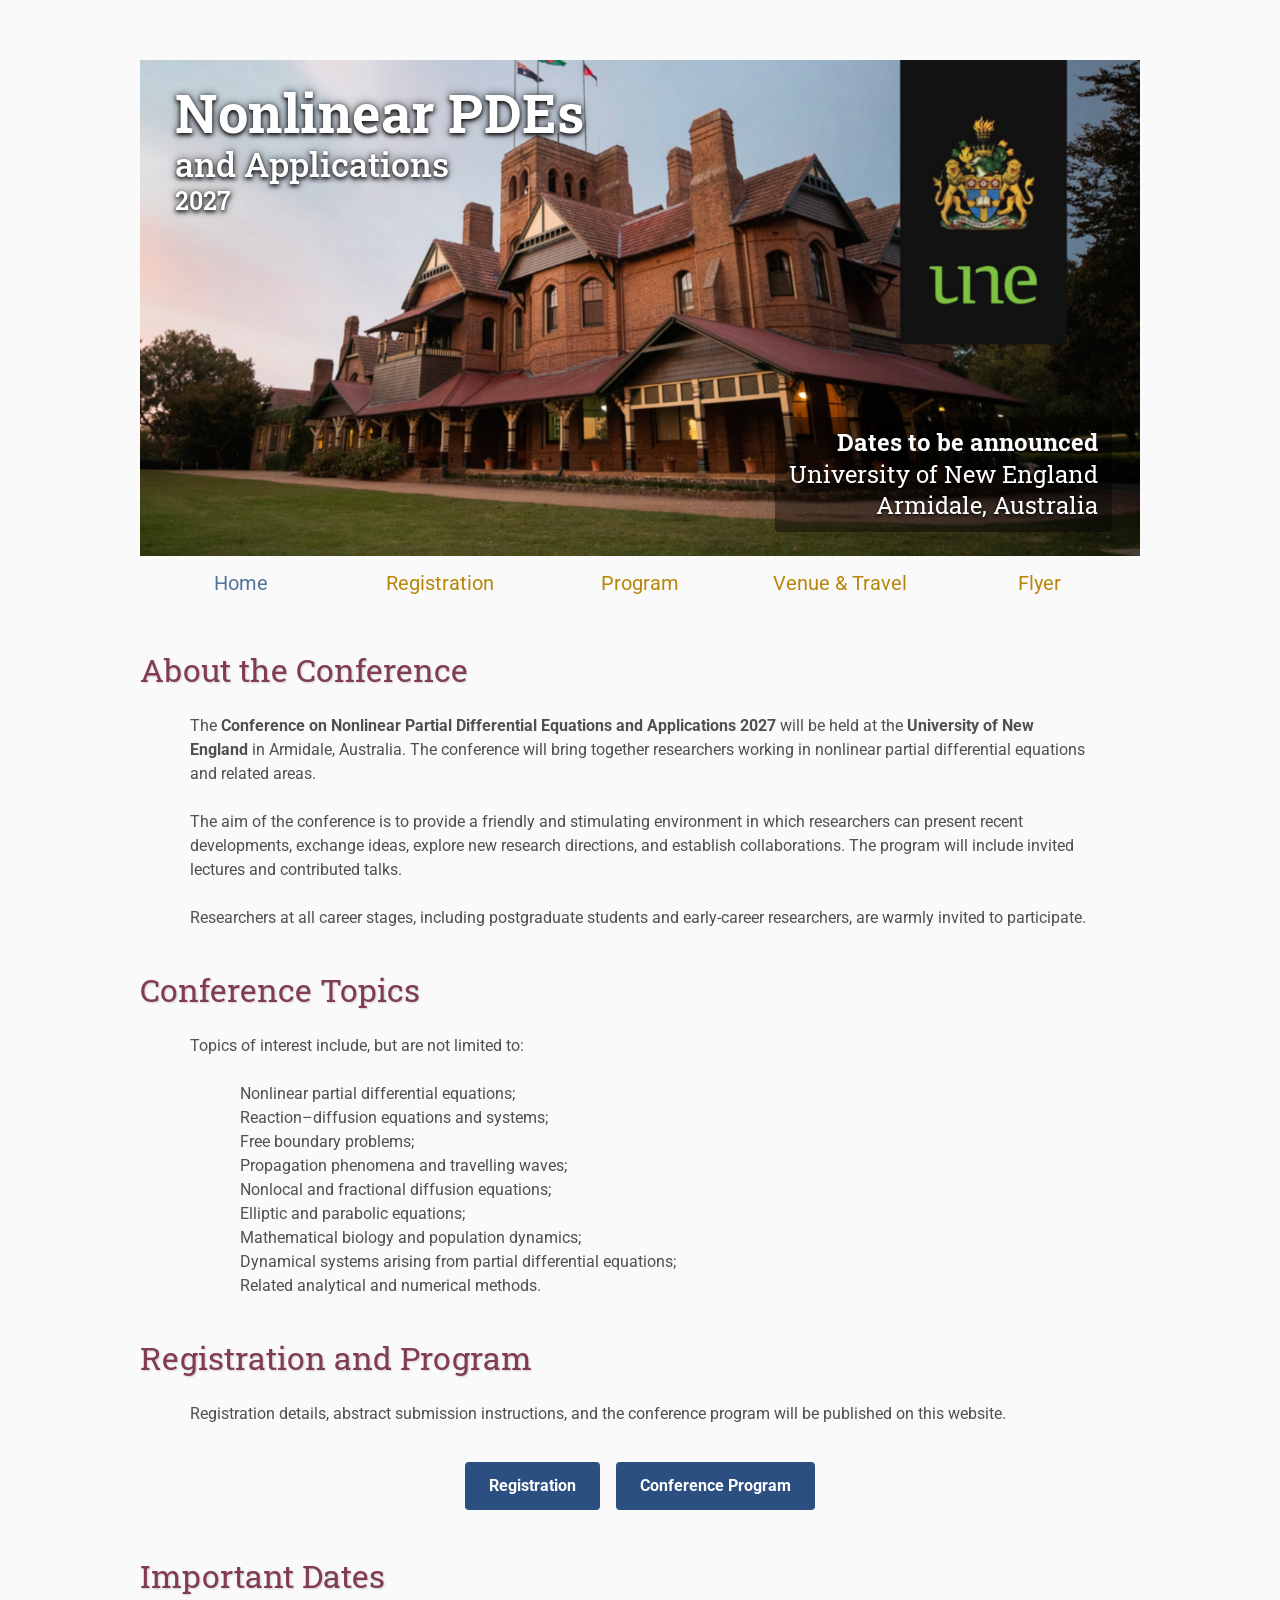
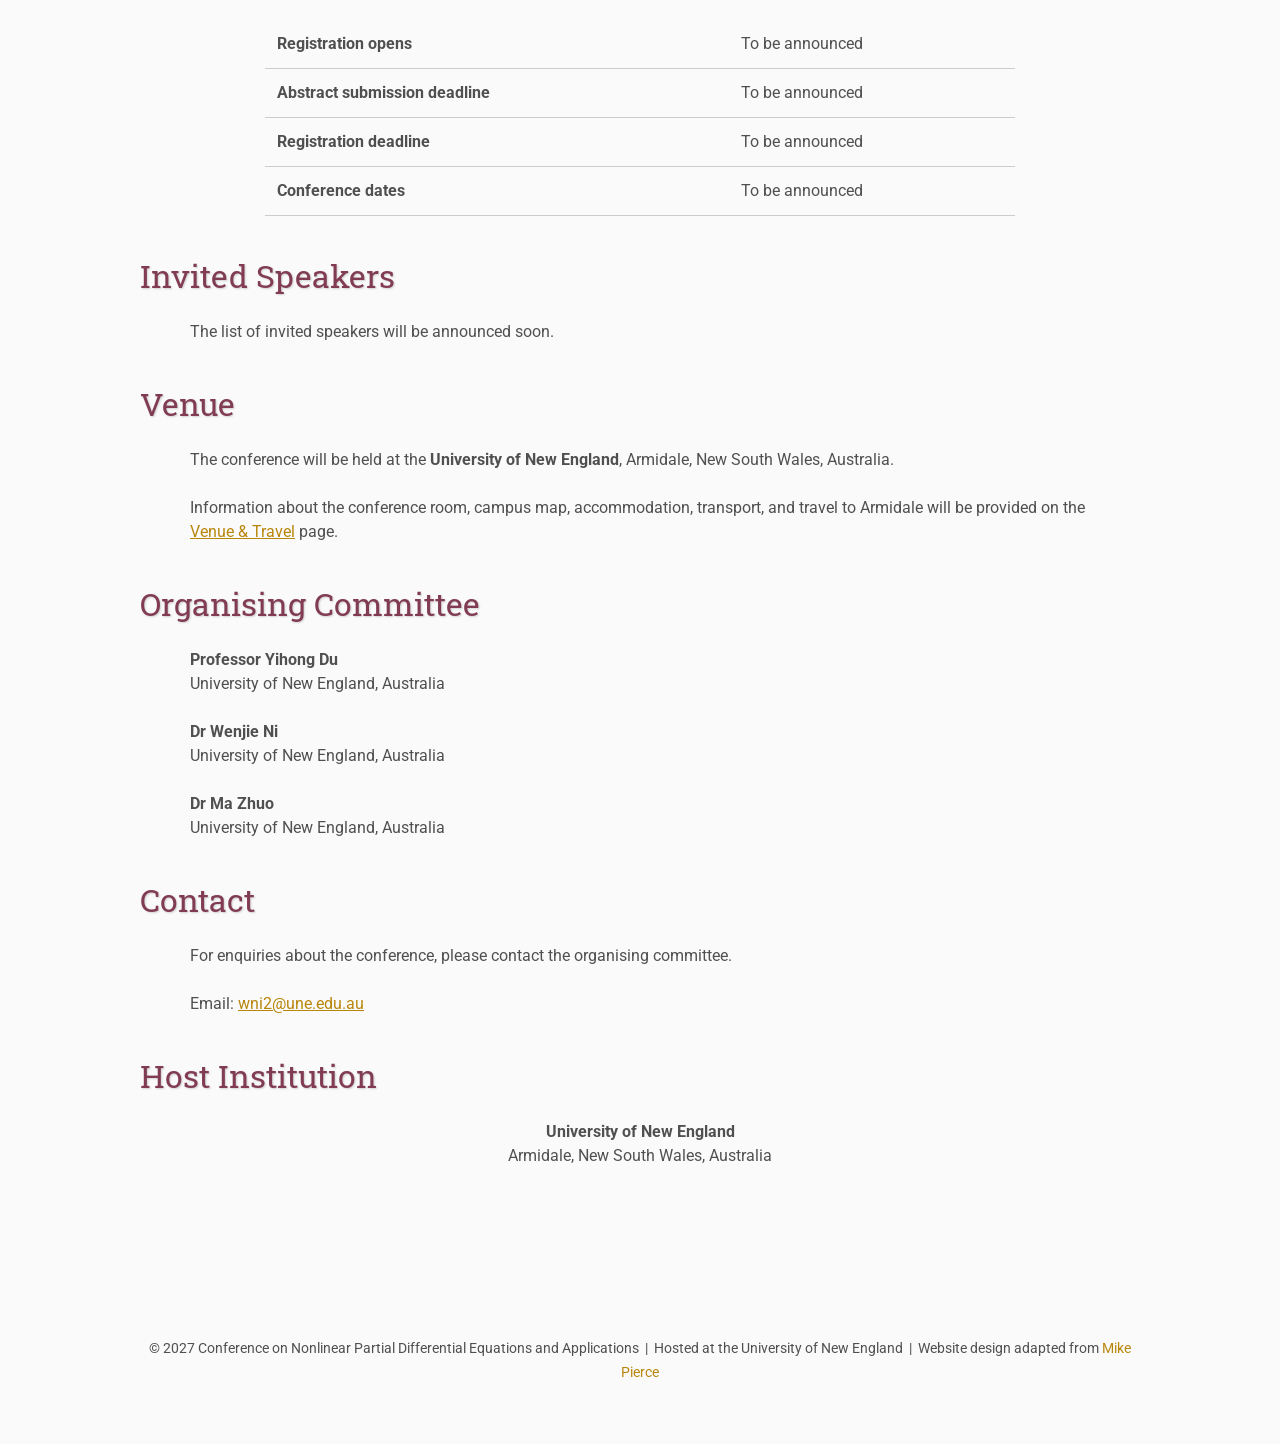
<file: index.html>
<!DOCTYPE html>
<html lang="en">

<head>
    <base href=".">

    <!-- 网站左上角的小图标。暂时继续使用模板原来的 favicon.png -->
    <link rel="shortcut icon" type="image/png" href="assets/favicon.png"/>

    <!-- 网站的主要排版文件 -->
    <link rel="stylesheet" type="text/css" media="all" href="assets/main.css"/>

    <!-- 让网站在手机上正常显示 -->
    <meta name="viewport" content="width=device-width, initial-scale=1.0">

    <!-- 修改：下面是搜索引擎看到的网站简介 -->
    <meta name="description"
          content="Conference on Nonlinear Partial Differential Equations and Applications 2027, University of New England, Armidale, Australia.">

    <meta name="resource-type" content="document">
    <meta name="distribution" content="global">

    <!-- 修改：会议关键词，可以以后增加 free boundary、reaction-diffusion 等 -->
    <meta name="keywords"
          content="mathematics conference, partial differential equations, nonlinear PDEs, free boundary problems, reaction-diffusion equations, University of New England">

    <!-- 修改：浏览器标签页上显示的会议名称 -->
    <title>Nonlinear PDEs and Applications 2027</title>
</head>

<body>

    <!-- =========================================================
         顶部会议横幅
         背景图片来自 assets/banner.jpg
         以后只需要替换 banner.jpg，就能更换横幅图片
         ========================================================= -->
  <!-- =========================================================
     会议横幅
     ========================================================= -->
<div class="banner">

    <img src="assets/banner.jpg"
         alt="Conference on Nonlinear Partial Differential Equations and Applications 2027">

    <!-- 左上角会议名称 -->
    <div class="conference-title">
        <div class="conference-main-title">
            Nonlinear PDEs
        </div>

        <div class="conference-subtitle">
            and Applications
        </div>

        <div class="conference-year">
            2027
        </div>
    </div>

    <!-- 右下角会议日期和地点 -->
    <div class="conference-details">
        <strong>Dates to be announced</strong><br>
        University of New England<br>
        Armidale, Australia
    </div>

</div>


    <!-- =========================================================
         网站导航栏
         每一项分别连接到相应的文件夹
         ========================================================= -->
    <table class="navigation">
        <tr>

            <td class="navigation">
                <a class="current"
                   title="Conference Home Page"
                   href=".">
                    Home
                </a>
            </td>

            <td class="navigation">
                <a title="Register for the Conference"
                   href="registration">
                    Registration
                </a>
            </td>

            <td class="navigation">
                <a title="Conference Program"
                   href="program">
                    Program
                </a>
            </td>

            <td class="navigation">
                <a title="Venue, Travel and Accommodation"
                   href="directions">
                    Venue &amp; Travel
                </a>
            </td>

            <td class="navigation">
                <a title="Conference Flyer"
                   href="flyer">
                    Flyer
                </a>
            </td>

        </tr>
    </table>


    <!-- =========================================================
         会议简介
         ========================================================= -->
    <h2>About the Conference</h2>

    <p>
        The <strong>Conference on Nonlinear Partial Differential Equations
        and Applications 2027</strong> will be held at the
        <strong>University of New England</strong> in Armidale, Australia.
        The conference will bring together researchers working in nonlinear
        partial differential equations and related areas.
    </p>

    <p>
        The aim of the conference is to provide a friendly and stimulating
        environment in which researchers can present recent developments,
        exchange ideas, explore new research directions, and establish
        collaborations. The program will include invited lectures and
        contributed talks.
    </p>

    <p>
        Researchers at all career stages, including postgraduate students
        and early-career researchers, are warmly invited to participate.
    </p>


    <!-- =========================================================
         主要研究方向
         可以根据会议实际主题增加或删除
         ========================================================= -->
    <h2>Conference Topics</h2>

    <p>
        Topics of interest include, but are not limited to:
    </p>

    <ul>
        <li>Nonlinear partial differential equations;</li>
        <li>Reaction–diffusion equations and systems;</li>
        <li>Free boundary problems;</li>
        <li>Propagation phenomena and travelling waves;</li>
        <li>Nonlocal and fractional diffusion equations;</li>
        <li>Elliptic and parabolic equations;</li>
        <li>Mathematical biology and population dynamics;</li>
        <li>Dynamical systems arising from partial differential equations;</li>
        <li>Related analytical and numerical methods.</li>
    </ul>


    <!-- =========================================================
         注册和日程快捷入口
         ========================================================= -->
    <h2>Registration and Program</h2>

    <p>
        Registration details, abstract submission instructions, and the
        conference program will be published on this website.
    </p>

    <p style="text-align: center; margin-top: 30px; margin-bottom: 30px;">

        <a href="registration"
           style="
               display: inline-block;
               padding: 12px 24px;
               margin: 6px;
               background-color: #2b4f81;
               color: white;
               text-decoration: none;
               border-radius: 4px;
               font-weight: bold;
           ">
            Registration
        </a>

        <a href="program"
           style="
               display: inline-block;
               padding: 12px 24px;
               margin: 6px;
               background-color: #2b4f81;
               color: white;
               text-decoration: none;
               border-radius: 4px;
               font-weight: bold;
           ">
            Conference Program
        </a>

    </p>


    <!-- =========================================================
         重要日期
         目前都没有确定，所以使用 To be announced
         确定以后，只需修改右侧文字
         ========================================================= -->
    <h2>Important Dates</h2>

    <table style="
        width: 100%;
        max-width: 750px;
        margin-left: auto;
        margin-right: auto;
        border-collapse: collapse;
        margin-bottom: 30px;
    ">

        <tr>
            <td style="
                padding: 12px;
                border-bottom: 1px solid #cccccc;
                font-weight: bold;
            ">
                Registration opens
            </td>

            <td style="
                padding: 12px;
                border-bottom: 1px solid #cccccc;
            ">
                To be announced
            </td>
        </tr>

        <tr>
            <td style="
                padding: 12px;
                border-bottom: 1px solid #cccccc;
                font-weight: bold;
            ">
                Abstract submission deadline
            </td>

            <td style="
                padding: 12px;
                border-bottom: 1px solid #cccccc;
            ">
                To be announced
            </td>
        </tr>

        <tr>
            <td style="
                padding: 12px;
                border-bottom: 1px solid #cccccc;
                font-weight: bold;
            ">
                Registration deadline
            </td>

            <td style="
                padding: 12px;
                border-bottom: 1px solid #cccccc;
            ">
                To be announced
            </td>
        </tr>

        <tr>
            <td style="
                padding: 12px;
                border-bottom: 1px solid #cccccc;
                font-weight: bold;
            ">
                Conference dates
            </td>

            <td style="
                padding: 12px;
                border-bottom: 1px solid #cccccc;
            ">
                To be announced
            </td>
        </tr>

    </table>


    <!-- =========================================================
         邀请报告人
         报告人确定以后，可以把下面一句换成具体名单
         ========================================================= -->
    <h2>Invited Speakers</h2>

    <p>
        The list of invited speakers will be announced soon.
    </p>

    <!--
    报告人确定以后，可以使用下面的格式：

    <ul>
        <li>
            <strong>Professor Firstname Surname</strong>,
            University Name, Country
        </li>

        <li>
            <strong>Professor Firstname Surname</strong>,
            University Name, Country
        </li>
    </ul>
    -->


    <!-- =========================================================
         会议地点
         ========================================================= -->
    <h2>Venue</h2>

    <p>
        The conference will be held at the
        <strong>University of New England</strong>,
        Armidale, New South Wales, Australia.
    </p>

    <p>
        Information about the conference room, campus map, accommodation,
        transport, and travel to Armidale will be provided on the
        <a href="directions">Venue &amp; Travel</a> page.
    </p>


    <!-- =========================================================
         组织委员会
         请把姓名和单位改成最终名单
         ========================================================= -->
    <h2>Organising Committee</h2>

    <p>
        <!-- 修改：把下面的姓名替换成最终的组织委员会名单 -->

        <strong>Professor Yihong Du</strong><br>
        University of New England, Australia
    </p>

    <p>
        <strong>Dr Wenjie Ni</strong><br>
        University of New England, Australia
    </p>

     <p>
        <strong>Dr  Ma Zhuo</strong><br>
        University of New England, Australia
    </p>
    

    <!--
    如需增加其他组织者，可以复制下面这一段：

    <p>
        <strong>Professor Firstname Surname</strong><br>
        University Name, Country
    </p>
    -->


    <!-- =========================================================
         联系方式
         请把电子邮箱改成会议实际使用的邮箱
         ========================================================= -->
    <h2>Contact</h2>

    <p>
        For enquiries about the conference, please contact the organising
        committee.
    </p>

    <p>
        <!-- 修改：把下面的邮箱换成会议邮箱或你的 UNE 邮箱 -->

        Email:
        <a href="mailto:wni2@une.edu.au">
            wni2@une.edu.au
        </a>
    </p>


    <!-- =========================================================
         主办或支持单位
         现在先不使用原模板中的小猫图片
         ========================================================= -->
    <h2>Host Institution</h2>

    <p style="text-align: center;">
        <strong>University of New England</strong><br>
        Armidale, New South Wales, Australia
    </p>

    <!--
    以后如果需要加入 UNE Logo：

    1. 把 UNE Logo 图片上传到 assets 文件夹；
    2. 假设文件名为 une-logo.png；
    3. 删除本注释，并加入：

    <p style="text-align: center;">
        <img src="assets/une-logo.png"
             alt="University of New England"
             style="max-width: 280px;">
    </p>

    使用 UNE Logo 前最好确认符合 UNE 的品牌使用规定。
    -->


    <!-- =========================================================
         网页底部
         ========================================================= -->
    <footer>

        <!-- 修改：可以更换会议名称 -->
        &copy; 2027 Conference on Nonlinear Partial Differential Equations
        and Applications

        &nbsp;|&nbsp;

        Hosted at the University of New England

        &nbsp;|&nbsp;

        Website design adapted from
        <a href="https://github.com/mikepierce">
            Mike Pierce
        </a>

    </footer>

</body>

</html>
</file>
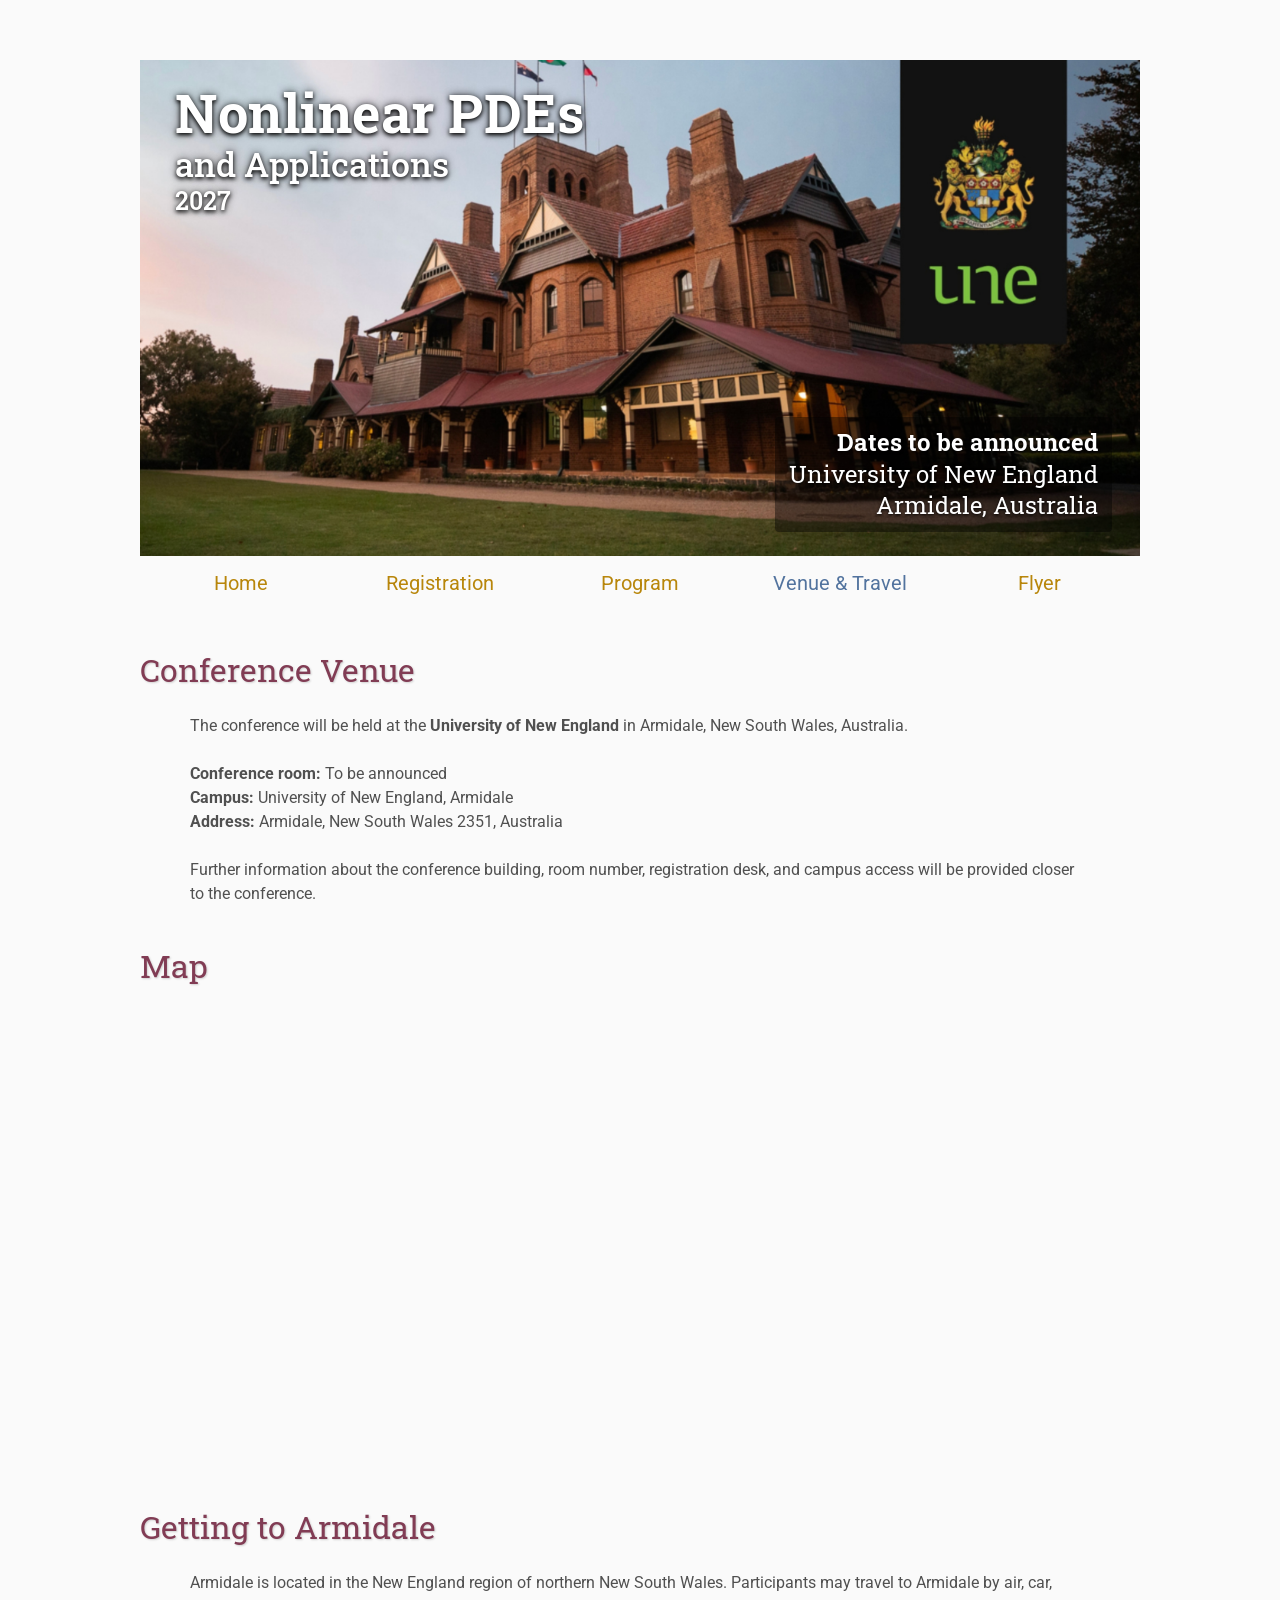
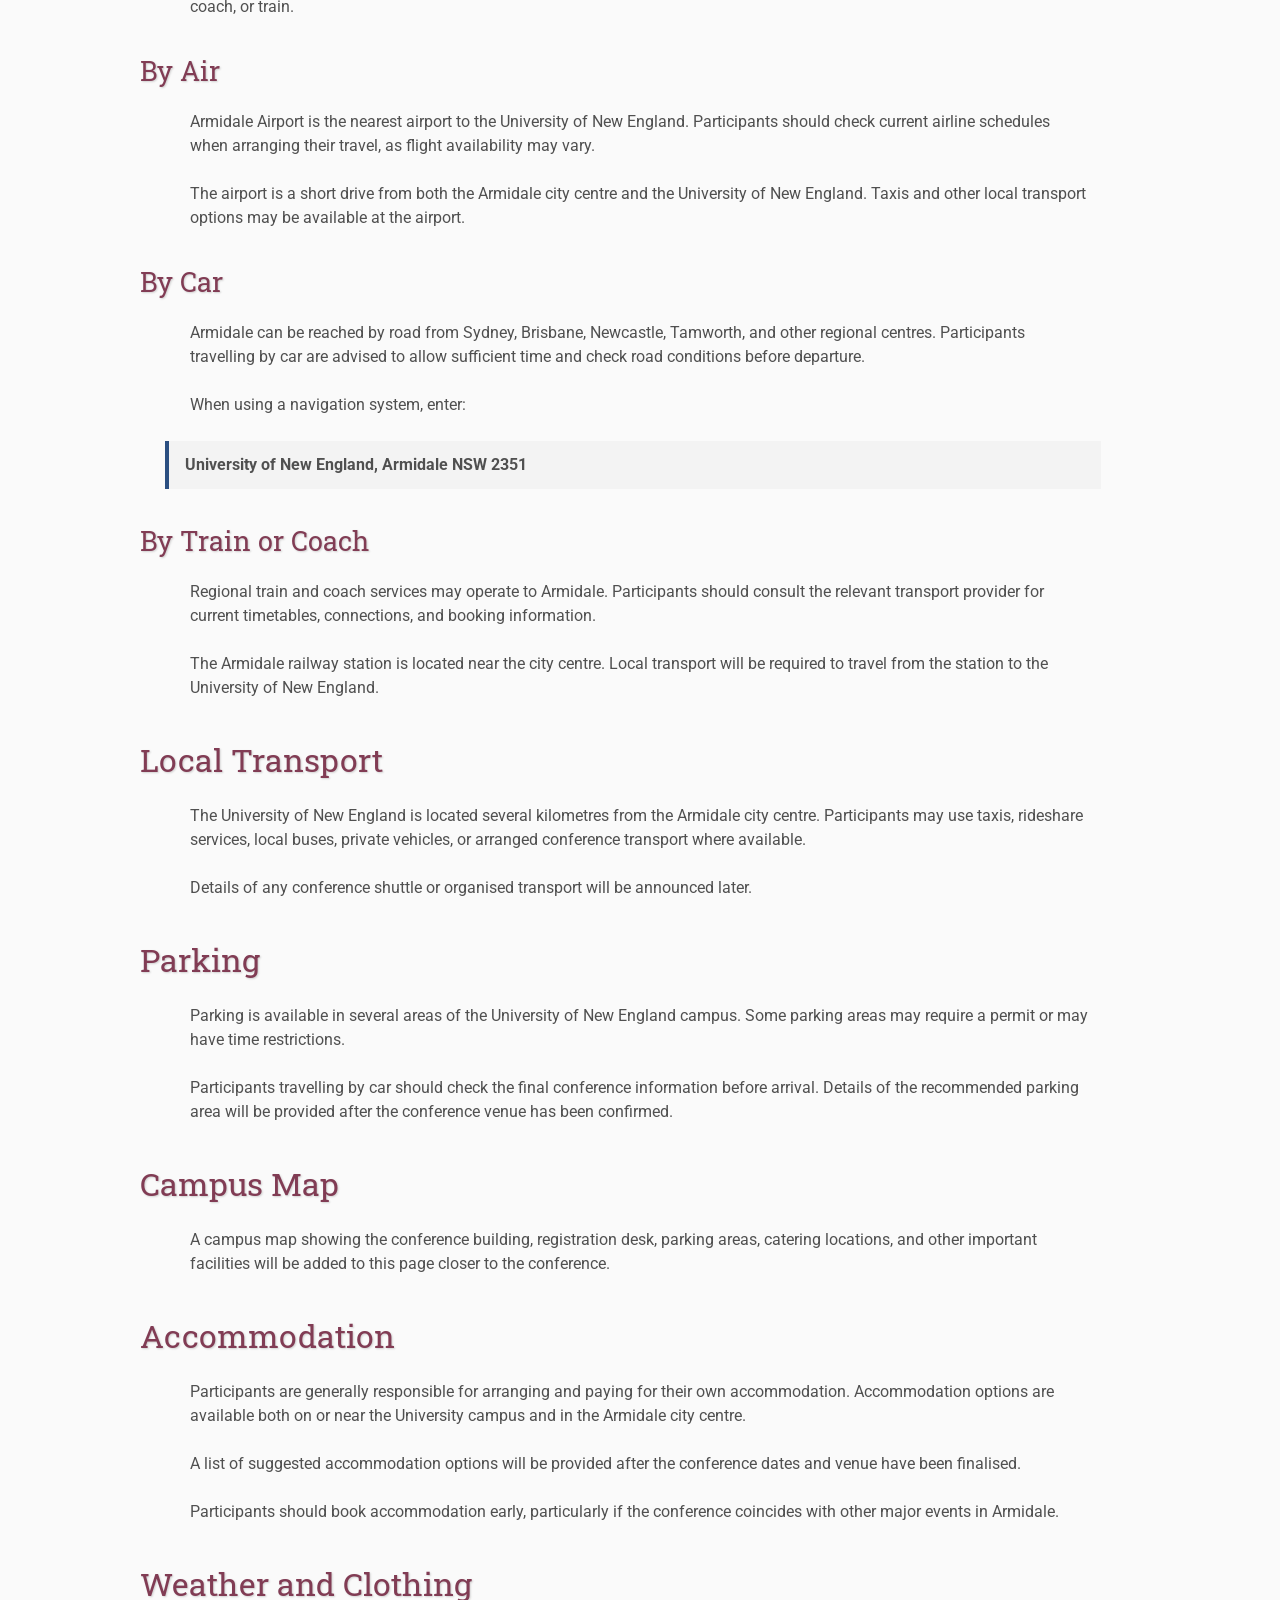
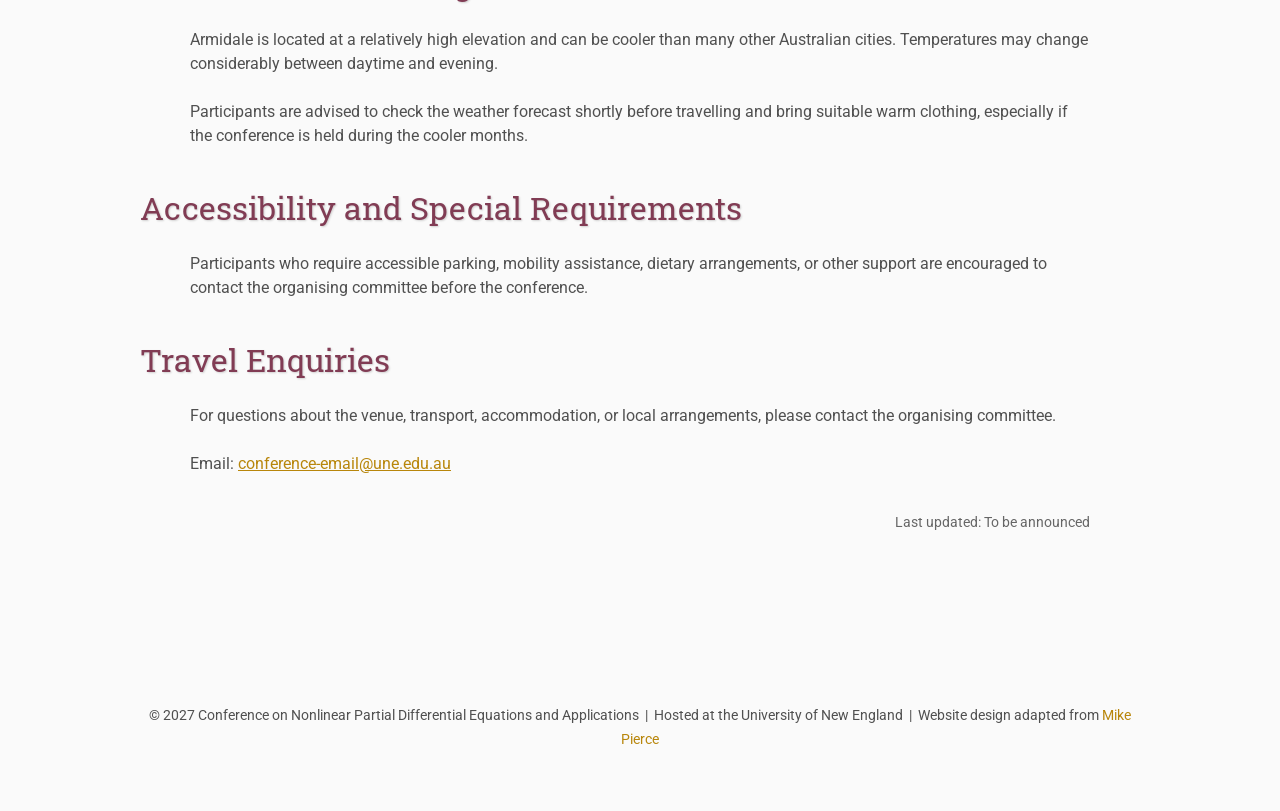
<file: directions/index.html>
<!DOCTYPE html>
<html lang="en">

<head>
    <!-- =========================================================
         Venue & Travel 页面基本设置

         这个文件位于 directions 文件夹中，
         所以图片和 CSS 文件的路径需要使用 ../
         表示先返回网站主目录。
         ========================================================= -->

    <base href=".">

    <!-- 浏览器标签页左侧的小图标 -->
    <link rel="shortcut icon"
          type="image/png"
          href="../assets/favicon.png">

    <!-- 网站主要排版和颜色文件 -->
    <link rel="stylesheet"
          type="text/css"
          media="all"
          href="../assets/main.css">

    <!-- 让网页在手机和平板上正常显示 -->
    <meta name="viewport"
          content="width=device-width, initial-scale=1.0">

    <!-- 搜索引擎看到的页面简介 -->
    <meta name="description"
          content="Venue, travel and accommodation information for the Conference on Nonlinear Partial Differential Equations and Applications 2027.">

    <meta name="resource-type" content="document">
    <meta name="distribution" content="global">

    <meta name="keywords"
          content="University of New England, Armidale, conference venue, travel, accommodation, nonlinear PDEs">

    <!-- 浏览器标签页显示的标题 -->
    <title>Venue &amp; Travel | Nonlinear PDEs and Applications 2027</title>
</head>


<body>

    <!-- =========================================================
         顶部会议横幅
         ========================================================= -->
    <div class="banner">

        <!-- 子页面中的图片路径要写成 ../assets/banner.jpg -->
        <img src="../assets/banner.jpg"
             alt="Conference on Nonlinear Partial Differential Equations and Applications 2027">

        <!-- 左上角会议名称 -->
        <div class="conference-title">

            <div class="conference-main-title">
                Nonlinear PDEs
            </div>

            <div class="conference-subtitle">
                and Applications
            </div>

            <div class="conference-year">
                2027
            </div>

        </div>

        <!-- 右下角会议日期和地点 -->
        <div class="conference-details">

            <!-- 修改：会议日期确定以后替换下面文字 -->
            <strong>Dates to be announced</strong><br>

            University of New England<br>
            Armidale, Australia

        </div>

    </div>


    <!-- =========================================================
         导航栏

         当前页面是 Venue & Travel，
         所以这一项带有 class="current"
         ========================================================= -->
    <table class="navigation">
        <tr>

            <td class="navigation">
                <a title="Conference Home Page"
                   href="../">
                    Home
                </a>
            </td>

            <td class="navigation">
                <a title="Register for the Conference"
                   href="../registration">
                    Registration
                </a>
            </td>

            <td class="navigation">
                <a title="Conference Program"
                   href="../program">
                    Program
                </a>
            </td>

            <td class="navigation">
                <a class="current"
                   title="Venue, Travel and Accommodation"
                   href="../directions">
                    Venue &amp; Travel
                </a>
            </td>

            <td class="navigation">
                <a title="Conference Flyer"
                   href="../flyer">
                    Flyer
                </a>
            </td>

        </tr>
    </table>


    <!-- =========================================================
         会议地点
         ========================================================= -->
    <h2>Conference Venue</h2>

    <p>
        The conference will be held at the
        <strong>University of New England</strong> in Armidale,
        New South Wales, Australia.
    </p>

    <p>
        <!-- 修改：会议教室确定以后替换 To be announced -->
        <strong>Conference room:</strong> To be announced<br>

        <strong>Campus:</strong> University of New England, Armidale<br>

        <strong>Address:</strong> Armidale, New South Wales 2351, Australia
    </p>

    <p>
        Further information about the conference building, room number,
        registration desk, and campus access will be provided closer to
        the conference.
    </p>


    <!-- =========================================================
         Google 地图

         下面的地图以 University of New England, Armidale 为中心。
         如果地图不能正常显示，可以检查 iframe 的 src 地址。
         ========================================================= -->
    <h2>Map</h2>

    <div style="
        width: 100%;
        margin-top: 20px;
        margin-bottom: 35px;
    ">

        <iframe
            title="Map of the University of New England, Armidale"
            src="https://maps.google.com/maps?q=University%20of%20New%20England%20Armidale&amp;t=&amp;z=14&amp;ie=UTF8&amp;iwloc=&amp;output=embed"
            style="
                width: 100%;
                height: 450px;
                border: 0;
            "
            loading="lazy"
            allowfullscreen>
        </iframe>

    </div>


    <!-- =========================================================
         前往 Armidale
         ========================================================= -->
    <h2>Getting to Armidale</h2>

    <p>
        Armidale is located in the New England region of northern
        New South Wales. Participants may travel to Armidale by air,
        car, coach, or train.
    </p>


    <!-- =========================================================
         乘飞机
         ========================================================= -->
    <h3>By Air</h3>

    <p>
        Armidale Airport is the nearest airport to the University of
        New England. Participants should check current airline schedules
        when arranging their travel, as flight availability may vary.
    </p>

    <p>
        The airport is a short drive from both the Armidale city centre
        and the University of New England. Taxis and other local transport
        options may be available at the airport.
    </p>

    <!--
    如果会议安排机场接送，可以在这里增加：

    <p>
        A conference shuttle will operate between Armidale Airport and
        the University of New England. Details will be announced later.
    </p>
    -->


    <!-- =========================================================
         自驾
         ========================================================= -->
    <h3>By Car</h3>

    <p>
        Armidale can be reached by road from Sydney, Brisbane, Newcastle,
        Tamworth, and other regional centres. Participants travelling by
        car are advised to allow sufficient time and check road conditions
        before departure.
    </p>

    <p>
        When using a navigation system, enter:
    </p>

    <p style="
        margin-left: 25px;
        padding: 12px 16px;
        background-color: #f3f3f3;
        border-left: 4px solid #2b4f81;
    ">
        <strong>University of New England, Armidale NSW 2351</strong>
    </p>


    <!-- =========================================================
         火车和长途汽车
         ========================================================= -->
    <h3>By Train or Coach</h3>

    <p>
        Regional train and coach services may operate to Armidale.
        Participants should consult the relevant transport provider for
        current timetables, connections, and booking information.
    </p>

    <p>
        The Armidale railway station is located near the city centre.
        Local transport will be required to travel from the station to
        the University of New England.
    </p>


    <!-- =========================================================
         从机场、市区或火车站前往 UNE
         ========================================================= -->
    <h2>Local Transport</h2>

    <p>
        The University of New England is located several kilometres from
        the Armidale city centre. Participants may use taxis, rideshare
        services, local buses, private vehicles, or arranged conference
        transport where available.
    </p>

    <p>
        <!-- 修改：如果以后安排了接送，在这里补充 -->
        Details of any conference shuttle or organised transport will be
        announced later.
    </p>


    <!-- =========================================================
         停车
         ========================================================= -->
    <h2>Parking</h2>

    <p>
        Parking is available in several areas of the University of New
        England campus. Some parking areas may require a permit or may
        have time restrictions.
    </p>

    <p>
        Participants travelling by car should check the final conference
        information before arrival. Details of the recommended parking
        area will be provided after the conference venue has been confirmed.
    </p>

    <!--
    会议楼和停车场确定后，可以增加：

    <p>
        The recommended parking area is Car Park XX, located near
        Building XX.
    </p>
    -->


    <!-- =========================================================
         校园地图
         ========================================================= -->
    <h2>Campus Map</h2>

    <p>
        A campus map showing the conference building, registration desk,
        parking areas, catering locations, and other important facilities
        will be added to this page closer to the conference.
    </p>

    <!--
    上传 UNE 校园地图的方法：

    1. 把地图图片上传到 assets 文件夹；
    2. 假设文件名为 une-campus-map.jpg；
    3. 删除本注释，并加入下面代码：

    <p style="text-align: center;">
        <img src="../assets/une-campus-map.jpg"
             alt="University of New England campus map"
             style="
                 width: 100%;
                 max-width: 900px;
                 height: auto;
             ">
    </p>
    -->


    <!-- =========================================================
         住宿信息
         ========================================================= -->
    <h2>Accommodation</h2>

    <p>
        Participants are generally responsible for arranging and paying
        for their own accommodation. Accommodation options are available
        both on or near the University campus and in the Armidale city
        centre.
    </p>

    <p>
        A list of suggested accommodation options will be provided after
        the conference dates and venue have been finalised.
    </p>

    <!--
    住宿确定以后，可以用下面的格式：

    <ul>
        <li>
            <strong>Accommodation Name 1</strong> —
            located near the University campus.
        </li>

        <li>
            <strong>Accommodation Name 2</strong> —
            located in the Armidale city centre.
        </li>

        <li>
            <strong>Accommodation Name 3</strong> —
            budget accommodation option.
        </li>
    </ul>
    -->

    <p>
        Participants should book accommodation early, particularly if the
        conference coincides with other major events in Armidale.
    </p>


    <!-- =========================================================
         天气和衣着
         ========================================================= -->
    <h2>Weather and Clothing</h2>

    <p>
        Armidale is located at a relatively high elevation and can be
        cooler than many other Australian cities. Temperatures may change
        considerably between daytime and evening.
    </p>

    <p>
        Participants are advised to check the weather forecast shortly
        before travelling and bring suitable warm clothing, especially
        if the conference is held during the cooler months.
    </p>


    <!-- =========================================================
         无障碍与特殊需求
         ========================================================= -->
    <h2>Accessibility and Special Requirements</h2>

    <p>
        Participants who require accessible parking, mobility assistance,
        dietary arrangements, or other support are encouraged to contact
        the organising committee before the conference.
    </p>


    <!-- =========================================================
         联系方式
         ========================================================= -->
    <h2>Travel Enquiries</h2>

    <p>
        For questions about the venue, transport, accommodation, or local
        arrangements, please contact the organising committee.
    </p>

    <p>
        <!-- 修改：替换成会议实际邮箱 -->
        Email:
        <a href="mailto:conference-email@une.edu.au">
            conference-email@une.edu.au
        </a>
    </p>


    <!-- =========================================================
         页面更新时间
         ========================================================= -->
    <p style="
        text-align: right;
        margin-top: 35px;
        font-size: 0.9em;
        color: #666666;
    ">
        Last updated: To be announced
    </p>


    <!-- =========================================================
         网页底部
         ========================================================= -->
    <footer>

        &copy; 2027 Conference on Nonlinear Partial Differential Equations
        and Applications

        &nbsp;|&nbsp;

        Hosted at the University of New England

        &nbsp;|&nbsp;

        Website design adapted from
        <a href="https://github.com/mikepierce">
            Mike Pierce
        </a>

    </footer>

</body>

</html>
</file>
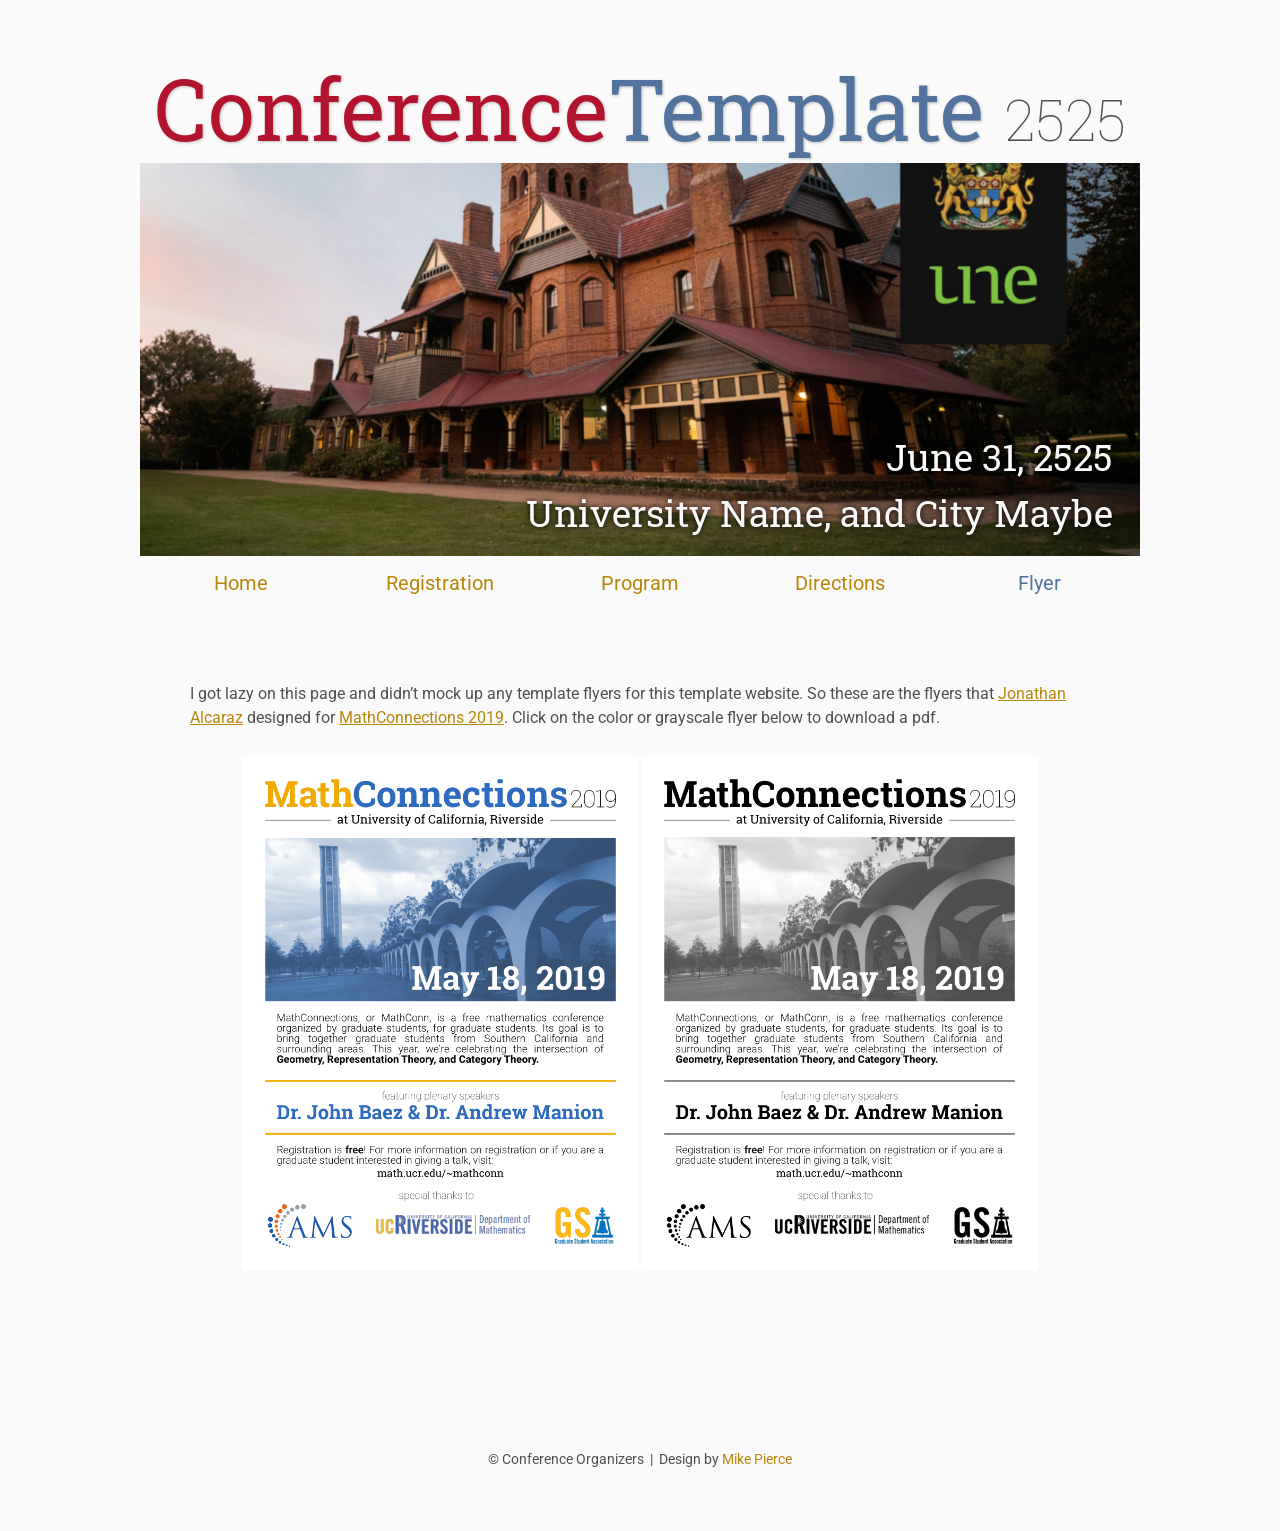
<file: flyer/index.html>
<!DOCTYPE html>
<html lang='en'>

<head>
    <base href="..">
    <link rel="shortcut icon" type="image/png" href="assets/favicon.png"/>
    <link rel="stylesheet" type="text/css" media="all" href="assets/main.css"/>
    <meta name="description" content="Conference Template">
    <meta name="resource-type" content="document">
    <meta name="distribution" content="global">
    <meta name="KeyWords" content="Conference">
    <title>Flyer | Conference Template</title>
</head>

<body>

    <div class="banner">
        <img src="assets/banner.jpg" alt="Conference Template Banner">
        <div class="top-left">
            <span class="title1">Conference</span><span class="title2">Template</span> <span class="year">2525</span>
        </div>
        <div class="bottom-right">
            June 31, 2525 <br> University Name, and City Maybe
        </div>
    </div>

    <table class="navigation">
        <tr>
            <td class="navigation">
                <a title="Conference Home Page" href=".">Home</a>
            </td>
            <td class="navigation">
                <a title="Register for the Conference" href="registration">Registration</a>
            </td>
            <td class="navigation">
                <a title="Conference Program" href="program">Program</a> 
            </td>
            <td class="navigation">
                <a title="Directions to the Conference" href="directions">Directions</a>
            </td>
            <td class="navigation">
                <a class="current" title="Conference Flyer" href="flyer">Flyer</a>
            </td>
        </tr>
    </table>

    <br>

    <p>
        I got lazy on this page and didn&rsquo;t mock up any template flyers for this template website.
        So these are the flyers that <a target="_blank" href="https://math.jonathanalcaraz.com/">Jonathan Alcaraz</a>
        designed for <a target="_blank" href="http://math.ucr.edu/~mathconn/">MathConnections 2019</a>.
        Click on the color or grayscale flyer below to download a pdf.
    </p>

    <table class="flyers">
        <tr>
            <td class="flyer">
                <a href="assets/MathConnections-Flyer.pdf">
                    <img src="assets/MathConnections-Flyer.png" alt="MathConnections Color Flyer" style="width:100%">
                </a>
            </td>
            <td class="flyer">
                <a href="assets/MathConnections-FlyerBW.pdf">
                    <img src="assets/MathConnections-FlyerBW.png" alt="MathConnections BW Flyer" style="width:100%">
                </a>
            </td>
        </tr>
    </table>

    <footer>
        &copy; Conference Organizers
        &nbsp;|&nbsp; Design by <a href="https://github.com/mikepierce">Mike Pierce</a>
    </footer>

</body>
</html>
</file>
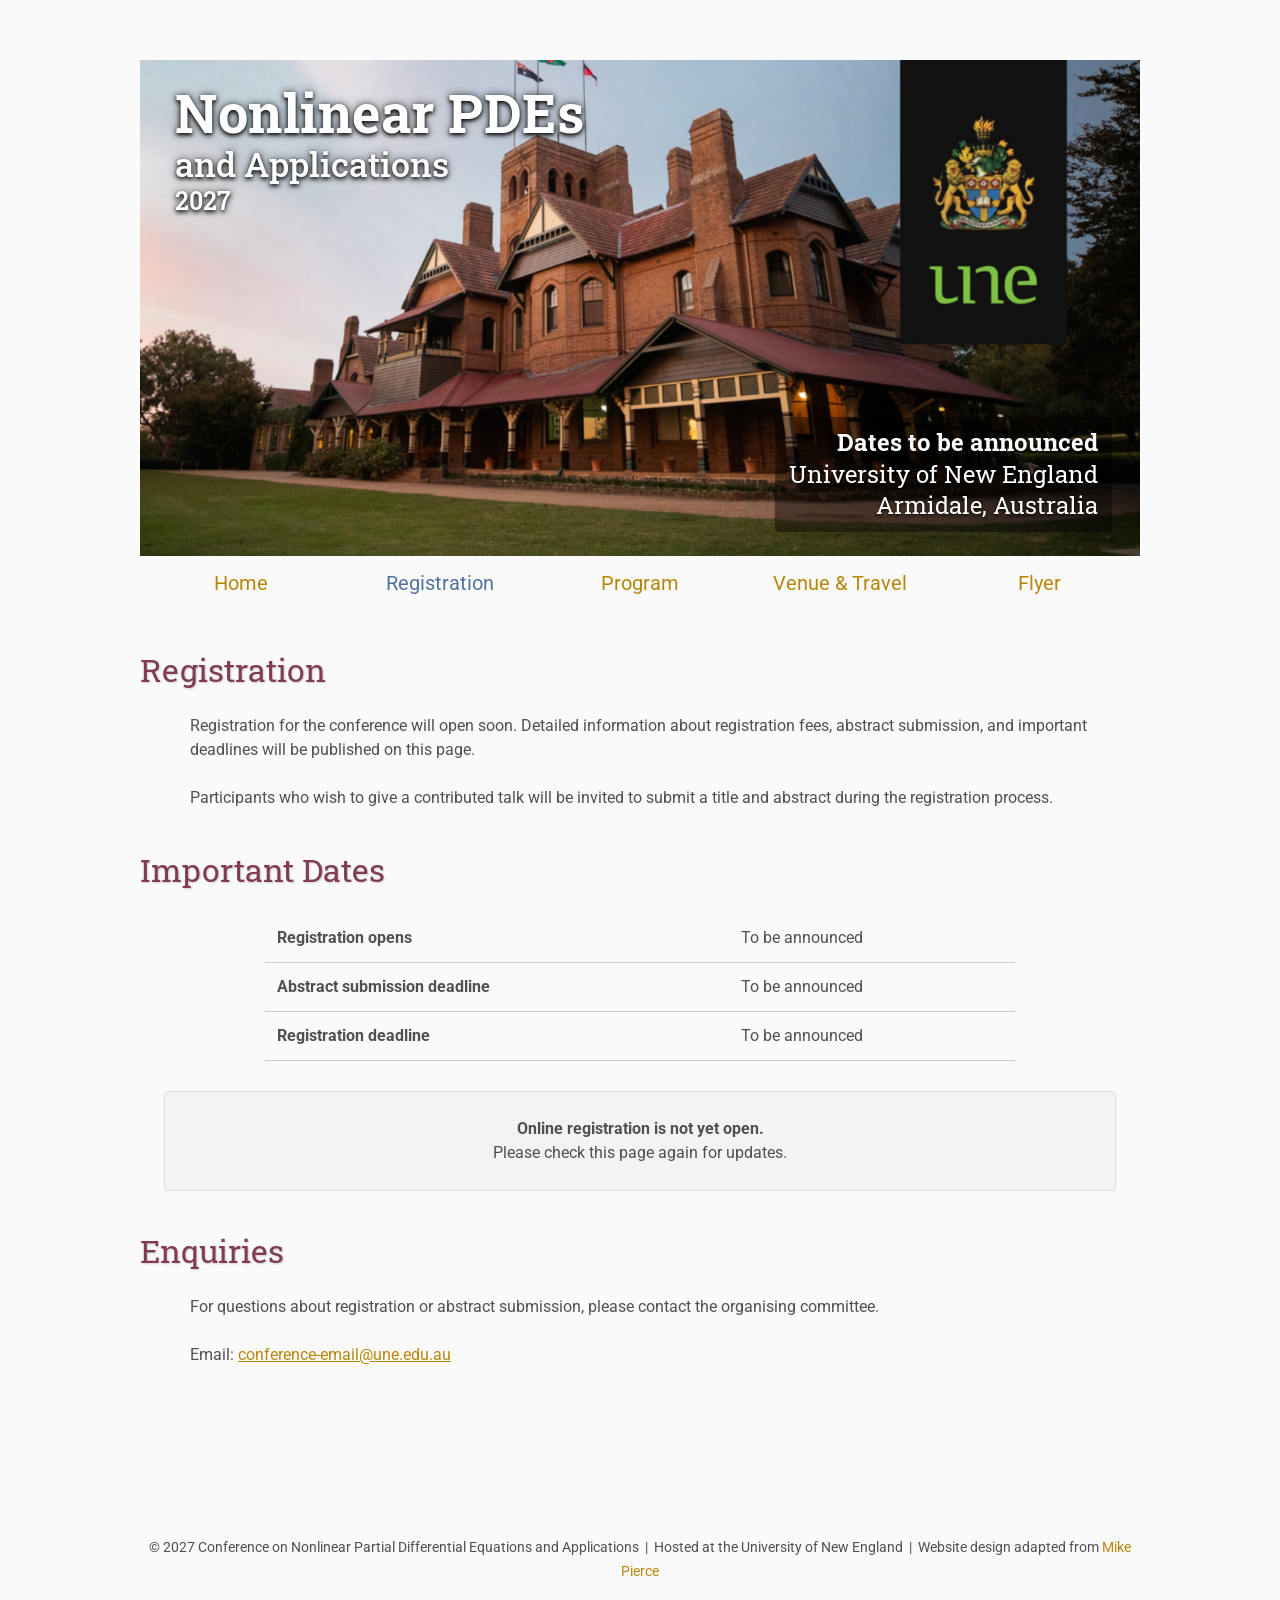
<file: registration/index.html>
<!DOCTYPE html>
<html lang="en">

<head>
    <!-- =========================================================
         Registration 页面设置
         这个文件位于 registration 文件夹中，
         所以图片和 CSS 路径需要使用 ../ 返回上一层
         ========================================================= -->

    <base href=".">

    <!-- 网站左上角的小图标 -->
    <link rel="shortcut icon"
          type="image/png"
          href="../assets/favicon.png">

    <!-- 网站主要样式文件 -->
    <link rel="stylesheet"
          type="text/css"
          media="all"
          href="../assets/main.css">

    <!-- 让网页在手机和平板上正常显示 -->
    <meta name="viewport"
          content="width=device-width, initial-scale=1.0">

    <!-- 搜索引擎看到的页面简介 -->
    <meta name="description"
          content="Registration for the Conference on Nonlinear Partial Differential Equations and Applications 2027.">

    <meta name="resource-type" content="document">
    <meta name="distribution" content="global">

    <meta name="keywords"
          content="conference registration, nonlinear PDEs, partial differential equations, University of New England">

    <!-- 浏览器标签页上显示的标题 -->
    <title>Registration | Nonlinear PDEs and Applications 2027</title>
</head>


<body>

    <!-- =========================================================
         顶部会议横幅
         ========================================================= -->
    <div class="banner">

        <!-- 子页面中图片路径需要写成 ../assets/banner.jpg -->
        <img src="../assets/banner.jpg"
             alt="Conference on Nonlinear Partial Differential Equations and Applications 2027">

        <!-- 左上角会议名称 -->
        <div class="conference-title">

            <div class="conference-main-title">
                Nonlinear PDEs
            </div>

            <div class="conference-subtitle">
                and Applications
            </div>

            <div class="conference-year">
                2027
            </div>

        </div>

        <!-- 右下角会议日期和地点 -->
        <div class="conference-details">

            <!-- 修改：确定会议日期后替换下面文字 -->
            <strong>Dates to be announced</strong><br>

            University of New England<br>
            Armidale, Australia

        </div>

    </div>


    <!-- =========================================================
         导航栏
         当前页面是 Registration，所以这里有 class="current"
         ========================================================= -->
    <table class="navigation">
        <tr>

            <td class="navigation">
                <a title="Conference Home Page"
                   href="../">
                    Home
                </a>
            </td>

            <td class="navigation">
                <a class="current"
                   title="Register for the Conference"
                   href="../registration">
                    Registration
                </a>
            </td>

            <td class="navigation">
                <a title="Conference Program"
                   href="../program">
                    Program
                </a>
            </td>

            <td class="navigation">
                <a title="Venue, Travel and Accommodation"
                   href="../directions">
                    Venue &amp; Travel
                </a>
            </td>

            <td class="navigation">
                <a title="Conference Flyer"
                   href="../flyer">
                    Flyer
                </a>
            </td>

        </tr>
    </table>


    <!-- =========================================================
         Registration 页面正文
         ========================================================= -->
    <h2>Registration</h2>

    <p>
        Registration for the conference will open soon.
        Detailed information about registration fees, abstract submission,
        and important deadlines will be published on this page.
    </p>

    <p>
        Participants who wish to give a contributed talk will be invited
        to submit a title and abstract during the registration process.
    </p>


    <!-- =========================================================
         重要日期
         确定日期后修改右侧内容
         ========================================================= -->
    <h2>Important Dates</h2>

    <table style="
        width: 100%;
        max-width: 750px;
        margin-left: auto;
        margin-right: auto;
        border-collapse: collapse;
        margin-bottom: 30px;
    ">

        <tr>
            <td style="
                padding: 12px;
                border-bottom: 1px solid #cccccc;
                font-weight: bold;
            ">
                Registration opens
            </td>

            <td style="
                padding: 12px;
                border-bottom: 1px solid #cccccc;
            ">
                To be announced
            </td>
        </tr>

        <tr>
            <td style="
                padding: 12px;
                border-bottom: 1px solid #cccccc;
                font-weight: bold;
            ">
                Abstract submission deadline
            </td>

            <td style="
                padding: 12px;
                border-bottom: 1px solid #cccccc;
            ">
                To be announced
            </td>
        </tr>

        <tr>
            <td style="
                padding: 12px;
                border-bottom: 1px solid #cccccc;
                font-weight: bold;
            ">
                Registration deadline
            </td>

            <td style="
                padding: 12px;
                border-bottom: 1px solid #cccccc;
            ">
                To be announced
            </td>
        </tr>

    </table>


    <!-- =========================================================
         Google Form 注册表
         
         以后建立好 Google Form 后：
         1. 在 Google Form 右上角点击 Send
         2. 选择 <> Embed HTML
         3. 复制 iframe 代码
         4. 用新的 iframe 替换下面注释中的示例
         ========================================================= -->

    <!--
    <iframe
        class="registration"
        src="在这里粘贴Google Form的嵌入链接"
        width="100%"
        height="1600"
        frameborder="0"
        marginheight="0"
        marginwidth="0">
        Loading...
    </iframe>
    -->


    <!-- =========================================================
         在注册表尚未开放时显示的提示
         Google Form 开放以后，可以删除下面这一段
         ========================================================= -->
    <p style="
        text-align: center;
        padding: 25px;
        margin-top: 30px;
        margin-bottom: 30px;
        background-color: #f3f3f3;
        border: 1px solid #dddddd;
        border-radius: 4px;
    ">
        <strong>Online registration is not yet open.</strong><br>
        Please check this page again for updates.
    </p>


    <!-- =========================================================
         联系方式
         ========================================================= -->
    <h2>Enquiries</h2>

    <p>
        For questions about registration or abstract submission,
        please contact the organising committee.
    </p>

    <p>
        <!-- 修改：替换成会议实际邮箱 -->
        Email:
        <a href="mailto:conference-email@une.edu.au">
            conference-email@une.edu.au
        </a>
    </p>


    <!-- =========================================================
         网页底部
         ========================================================= -->
    <footer>

        &copy; 2027 Conference on Nonlinear Partial Differential Equations
        and Applications

        &nbsp;|&nbsp;

        Hosted at the University of New England

        &nbsp;|&nbsp;

        Website design adapted from
        <a href="https://github.com/mikepierce">
            Mike Pierce
        </a>

    </footer>

</body>

</html>
</file>
<file: assets/main.css>
/* main.css */

/* These are the colors and fonts used throughout the webpage.
 * I've listed them here so that a user may easily
 * do a search-and-replace for these to change the site theme.
 *   'Roboto',sans-serif; Font for the title text
 *   'Roboto-Slab',serif; Font for the body text 
 *   #fafafa; Background color of the site
 *   #505050; Foreground (text) color of the site
 *   #52739e; Navy, "Template" in the logo, current page in navigation, special titles in the Program
 *   #b2132e; Reddish, "Conference" in the logo, hover color for links
 *   #813c54; Heading color, titles in the Program
 *   #b8860b; Dark Goldenrod, color for links
 */

@import url('https://fonts.googleapis.com/css?family=Roboto%7CRoboto+Slab');

*{
    border:0;
    font:inherit;
    font-size:1em;
    margin:0;
    padding:0;
    vertical-align:baseline;
}

body{
    background-color: #fafafa;
    background-size: cover;
    background-attachment: fixed;
    color: #505050; 
    text-align:left;
    font-family:'Roboto',sans-serif;
    font-size:1em;
    line-height:1.5em;
    margin: 60px auto;
    width: 1000px;
}

a{color: #b8860b; text-decoration:none;}
a.current{color: #52739e;}
a.current:hover{color: #e82945;}
a:hover{color: #b2132e;}
a:active{color: #e82945;}
h1,h2,h3,h4{clear:left; color: #813c54; margin:1.5em 0em 1em 0em; font-family:'Roboto Slab',serif; text-shadow: 1px 1px 2px #d0d0d0;}
h1{font-size:2.67em;}
h2{font-size:2.00em;}
h3{font-size:1.67em;}
h4{font-size:1.33em;}
p{list-style:none; margin:24px auto 24px auto; padding:0px; width:900px; text-align:left;}
li a, p a {text-decoration:underline; text-decoration-color:#b8860b;}
ul{list-style:none; margin:24px auto 24px auto; padding:0px; width:800px; text-align:left;}
ul li{list-style:none; margin:0px auto 0px auto; padding:0px; text-align:left;}
i,em{font-style:italic;}
b,strong{font-weight:bold;}
sup{
    vertical-align: super;
    font-size: 0.8em;
    line-height: 0;
}
sub{
    vertical-align: sub;
    font-size: 0.8em;
    line-height: 0;
}
table{
    width: 1000px;
    margin: 12px auto 24px auto;
    float: center;
    /* UNCOMMENT THIS FOR DEBUGGING THE ALIGNMENT */
    /*border: 1px solid black;*/
}
th,td{
    text-align: left;
    /* UNCOMMENT THIS FOR DEBUGGING THE ALIGNMENT */
    /*border: 1px solid black;*/
}

/* Website Banner */
.banner {position: relative; font-family:'Roboto Slab',serif;}
.top-left {font-size:5.33em; color: #505050; background: #fafafa; text-align: center; width: 1000px; height: 67px; position: absolute; padding: 36px 0 0 0; top: 0px;}
.bottom-right {font-size:2.33em; color: #fafafa; line-height: 1.5em; width: auto; height: 100px; padding: 0px 27px 27px 0px; text-align: right; position: absolute; bottom: 0px; right: 0px; text-shadow: 0px 0px 6px #000000;}

/* Conference Title Logo */
.title1{color: #b2132e; text-shadow: 1px 1px 3px #c0c0c0;} 
.title2{color: #52739e; text-shadow: 1px 1px 3px #c0c0c0;}
.year{color: #505050; font-size:0.67em; font-weight: lighter;}

/* Navigation Links (Home, Registration, etc) */
table.navigation{width:800px;}
td.navigation{font-size:1.67em; white-space:nowrap; width:20%; text-align:center; vertical-align:middle; padding:0px 0px 0px 0px;}

/* Sponsor Images */
table.sponsors{width:800px;}
td.sponsor{white-space:nowrap; width:33%; text-align:center; vertical-align:middle; padding:0px 0px 0px 0px;}
td.sponsor img{width: 100%}

/* The Table on the Program Page */
td.room{padding: 4px 12px 4px 4px; width: 90%; vertical-align:bottom; font-size:1.67em; color: #52739e; height:32px;}
td.date{white-space:nowrap; width:130px; text-align:right; vertical-align:top; padding:4px 16px 0px 0px;}
td.title{padding: 4px 12px 4px 4px; width: 90%; vertical-align:top; font-size:1.5em; color: #813c54; height:32px; font-family:'Roboto Slab',serif; text-shadow: 1px 1px 2px #d0d0d0; }
td.title-special{padding: 4px 12px 4px 4px; width: 90%; vertical-align:top; font-size:1.67em; color: #52739e; height:32px; font-family:'Roboto Slab',serif; text-shadow: 1px 1px 2px #d0d0d0;}
td.speaker{padding: 4px 12px 4px 4px; font-style: italic; font-size:1em; max-height:999999px}
td.abstract{padding: 4px 12px 12px 4px; font-size:1em; max-height:999999px}
td.abstract img{display: block; margin: 4px auto 8px auto}
table.plenary{padding-top: 8px; background: #ffffff;}

/* Registration and Directions iframes and Images */
iframe.registration{display:block; margin:1em auto 2em auto; width:700px; height:1400px; border:none;}
iframe.directions{display:block; margin:1em auto 2em auto; width:800px; height:400px; border:none;}
img.center{display:block; width:67%; margin:1em auto 2em auto;}

/* Flyer Images */
table.flyers{width:800px;}
td.flyer{white-space:nowrap; width:50%; text-align:center; vertical-align:middle; padding:0px 0px 0px 0px;}
td.sponsor img{width: 100%}

footer{font-size:0.875em; margin-top:12em; text-align:center;}

/* My hacky way of making the site mobile-friendly */
@media only screen and (max-width: 1100px) {
    h2{font-size:3.00em;}
    p{font-size:1.5em; line-height:1.5em;}
    th,td,tr{font-size:1.5em; line-height:1.5em;}
    td.date{font-size:1em; padding-top:0.5em;}
    td.navigation{font-size:1.5em; padding:0px 20px 0px 20px;}
    table.footer{font-size:0.33em;}
}

/* =========================================================
   新的会议横幅排版
   放在 main.css 最后，覆盖模板原来的样式
   ========================================================= */

.banner {
    position: relative;
    width: 100%;
    overflow: hidden;
    background-color: #222222;
}

/* 横幅图片 */
.banner > img {
    display: block;
    width: 100%;
    height: auto;
}

/* 左上角会议标题 */
.conference-title {
    position: absolute;
    top: 24px;
    left: 35px;
    color: white;
    text-align: left;
    text-shadow:
        0 2px 4px rgba(0, 0, 0, 0.95),
        0 0 8px rgba(0, 0, 0, 0.65);
}

/* 第一行主标题 */
.conference-main-title {
    font-size: 54px;
    font-weight: 700;
    line-height: 1.05;
    letter-spacing: 0.5px;
}

/* 第二行副标题 */
.conference-subtitle {
    margin-top: 4px;
    font-size: 34px;
    font-weight: 500;
    line-height: 1.1;
}

/* 年份 */
.conference-year {
    margin-top: 7px;
    font-size: 25px;
    font-weight: 600;
}

/* 右下角日期和地点 */
.conference-details {
    position: absolute;
    right: 28px;
    bottom: 24px;
    max-width: 55%;
    padding: 10px 14px;

    color: white;
    font-size: 24px;
    line-height: 1.32;
    text-align: right;

    background-color: rgba(0, 0, 0, 0.42);
    border-radius: 4px;

    text-shadow:
        0 1px 3px rgba(0, 0, 0, 0.95);
}

/* =========================================================
   导航栏调整
   避免 Venue & Travel 和 Flyer 挤在一起
   ========================================================= */

table.navigation {
    width: 100%;
    table-layout: fixed;
    margin-top: 0;
}

td.navigation {
    padding: 0;
    text-align: center;
}

td.navigation a {
    display: block;
    padding: 13px 5px;
    font-size: 20px;
    white-space: nowrap;
}

/* =========================================================
   手机和平板显示
   ========================================================= */

@media only screen and (max-width: 800px) {

    .conference-title {
        top: 15px;
        left: 20px;
    }

    .conference-main-title {
        font-size: 38px;
    }

    .conference-subtitle {
        font-size: 25px;
    }

    .conference-year {
        font-size: 20px;
    }

    .conference-details {
        right: 15px;
        bottom: 15px;
        max-width: 70%;
        padding: 8px 10px;
        font-size: 17px;
    }

    td.navigation a {
        padding: 10px 2px;
        font-size: 15px;
    }
}

@media only screen and (max-width: 550px) {

    .conference-main-title {
        font-size: 29px;
    }

    .conference-subtitle {
        font-size: 20px;
    }

    .conference-year {
        font-size: 17px;
    }

    .conference-details {
        font-size: 14px;
        line-height: 1.25;
    }

    td.navigation a {
        font-size: 12px;
        white-space: normal;
    }
}
</file>
